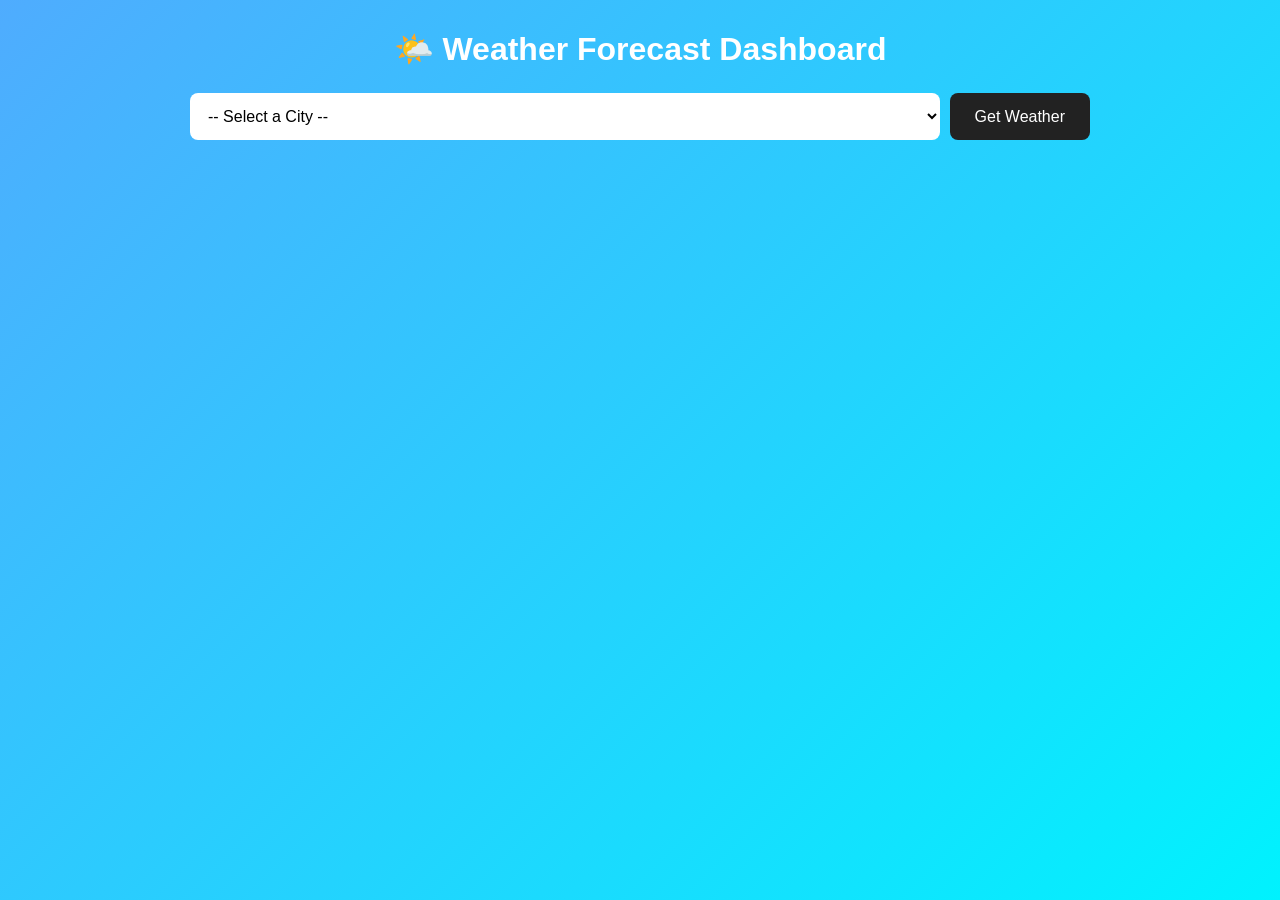
<file: weatherapp/index.html>
<!DOCTYPE html>
<html lang="en">

<head>
    <meta charset="UTF-8">

    <meta name="viewport"
          content="width=device-width, initial-scale=1.0">

    <title>Weather Forecast Dashboard</title>

    <style>

        * {
            box-sizing: border-box;
            margin: 0;
            padding: 0;
        }

        body {
            font-family: Arial, sans-serif;
            background: linear-gradient(135deg, #4facfe, #00f2fe);
            min-height: 100vh;
            padding: 30px;
        }

        .container {
            max-width: 900px;
            margin: auto;
        }

        h1 {
            text-align: center;
            color: white;
            margin-bottom: 25px;
        }

        /* Search Area */

        .search-box {
            display: flex;
            gap: 10px;
            margin-bottom: 20px;
        }

        .search-box select {
            flex: 1;
            padding: 14px;
            border: none;
            border-radius: 8px;
            font-size: 16px;
            background: white;
            cursor: pointer;
        }

        .search-box button {
            padding: 14px 25px;
            border: none;
            border-radius: 8px;
            background: #222;
            color: white;
            cursor: pointer;
            font-size: 16px;
        }

        .search-box button:hover {
            background: #444;
        }

        #message {
            text-align: center;
            color: white;
            margin: 15px;
            font-size: 18px;
        }

        /* Current Weather */

        .current-weather {
            background: rgba(255, 255, 255, 0.9);
            padding: 30px;
            border-radius: 15px;
            text-align: center;
            margin-bottom: 25px;
        }

        #location {
            font-size: 28px;
            margin-bottom: 15px;
        }

        .temperature {
            font-size: 60px;
            font-weight: bold;
            color: #2196f3;
        }

        #description {
            font-size: 20px;
            margin: 10px 0 25px;
        }

        .details {
            display: flex;
            justify-content: center;
            gap: 50px;
        }

        .details div {
            display: flex;
            flex-direction: column;
            gap: 5px;
        }

        /* Forecast */

        .forecast-title {
            color: white;
            text-align: center;
            margin-bottom: 15px;
        }

        .forecast {
            display: grid;
            grid-template-columns: repeat(5, 1fr);
            gap: 15px;
        }

        .forecast-card {
            background: white;
            padding: 20px;
            border-radius: 12px;
            text-align: center;
        }

        .forecast-card h3 {
            margin-bottom: 10px;
        }

        .forecast-card p {
            margin: 8px 0;
        }

        .forecast-card .temp {
            font-size: 24px;
            font-weight: bold;
            color: #2196f3;
        }

        .hidden {
            display: none;
        }

        @media (max-width: 700px) {

            .search-box {
                flex-direction: column;
            }

            .forecast {
                grid-template-columns: repeat(2, 1fr);
            }

            .details {
                gap: 20px;
            }

        }

    </style>

</head>


<body>

    <div class="container">

        <h1>🌤️ Weather Forecast Dashboard</h1>


        <!-- City Dropdown -->

        <div class="search-box">

            <select id="citySelect">

                <option value="">-- Select a City --</option>

                <option value="Hyderabad">
                    Hyderabad
                </option>

                <option value="Bengaluru">
                    Bengaluru
                </option>

                <option value="Chennai">
                    Chennai
                </option>

                <option value="Mumbai">
                    Mumbai
                </option>

                <option value="Delhi">
                    Delhi
                </option>

                <option value="Kolkata">
                    Kolkata
                </option>

                <option value="Pune">
                    Pune
                </option>

                <option value="Vijayawada">
                    Vijayawada
                </option>

                <option value="Visakhapatnam">
                    Visakhapatnam
                </option>

                <option value="Tirupati">
                    Tirupati
                </option>

            </select>


            <button id="searchBtn">
                Get Weather
            </button>

        </div>


        <!-- Message -->

        <p id="message"></p>


        <!-- Weather Information -->

        <div id="weather" class="hidden">

            <div class="current-weather">

                <h2 id="location"></h2>


                <div class="temperature">

                    <span id="temperature"></span>°C

                </div>


                <p id="description"></p>


                <div class="details">

                    <div>

                        💧

                        <strong>
                            Humidity
                        </strong>

                        <span id="humidity"></span>%

                    </div>


                    <div>

                        💨

                        <strong>
                            Wind
                        </strong>

                        <span id="wind"></span>
                        km/h

                    </div>

                </div>

            </div>


            <!-- 5-Day Forecast -->

            <h2 class="forecast-title">
                5-Day Forecast
            </h2>


            <div id="forecast"
                 class="forecast">
            </div>

        </div>

    </div>


    <script>

        // ==================================================
        // 1. Get HTML Elements
        // ==================================================

        const citySelect =
            document.getElementById("citySelect");

        const searchBtn =
            document.getElementById("searchBtn");

        const weatherDiv =
            document.getElementById("weather");

        const message =
            document.getElementById("message");

        const locationElement =
            document.getElementById("location");

        const temperatureElement =
            document.getElementById("temperature");

        const descriptionElement =
            document.getElementById("description");

        const humidityElement =
            document.getElementById("humidity");

        const windElement =
            document.getElementById("wind");

        const forecastDiv =
            document.getElementById("forecast");


        // ==================================================
        // 2. Button Event
        // ==================================================

        searchBtn.addEventListener(
            "click",
            getWeather
        );


        // ==================================================
        // 3. Get Weather Function
        // ==================================================

        async function getWeather() {

            // Get selected city

            const city =
                citySelect.value;


            // Check city selection

            if (city === "") {

                message.textContent =
                    "Please select a city.";

                weatherDiv.classList.add(
                    "hidden"
                );

                return;
            }


            // Show loading message

            message.textContent =
                "Loading weather data...";

            weatherDiv.classList.add(
                "hidden"
            );


            try {

                // ==================================================
                // 4. Geocoding API
                // City Name → Latitude + Longitude
                // ==================================================

                const geoURL =
                    `https://geocoding-api.open-meteo.com/v1/search?name=${encodeURIComponent(city)}&count=1&language=en&format=json`;


                const geoResponse =
                    await fetch(geoURL);


                if (!geoResponse.ok) {

                    throw new Error(
                        "Unable to find city."
                    );

                }


                // Convert response to JSON

                const geoData =
                    await geoResponse.json();


                // Check results

                if (
                    !geoData.results ||
                    geoData.results.length === 0
                ) {

                    throw new Error(
                        "City not found."
                    );

                }


                // Get location

                const location =
                    geoData.results[0];


                const latitude =
                    location.latitude;

                const longitude =
                    location.longitude;


                // ==================================================
                // 5. Weather API
                // ==================================================

                const weatherURL =
                    `https://api.open-meteo.com/v1/forecast` +
                    `?latitude=${latitude}` +
                    `&longitude=${longitude}` +
                    `&current=temperature_2m,relative_humidity_2m,wind_speed_10m,weather_code` +
                    `&daily=weather_code,temperature_2m_max,temperature_2m_min` +
                    `&timezone=auto` +
                    `&forecast_days=5`;


                // Send request

                const weatherResponse =
                    await fetch(weatherURL);


                if (!weatherResponse.ok) {

                    throw new Error(
                        "Unable to fetch weather data."
                    );

                }


                // Convert to JSON

                const weatherData =
                    await weatherResponse.json();


                // ==================================================
                // 6. Display Weather
                // ==================================================

                displayWeather(
                    location,
                    weatherData
                );


                message.textContent = "";

                weatherDiv.classList.remove(
                    "hidden"
                );

            }


            catch (error) {

                message.textContent =
                    error.message;

                weatherDiv.classList.add(
                    "hidden"
                );

            }

        }


        // ==================================================
        // 7. Display Current Weather
        // ==================================================

        function displayWeather(
            location,
            data
        ) {

            // Display city

            locationElement.textContent =
                `${location.name}, ${location.country}`;


            // Display temperature

            temperatureElement.textContent =
                Math.round(
                    data.current.temperature_2m
                );


            // Display weather description

            descriptionElement.textContent =
                getWeatherDescription(
                    data.current.weather_code
                );


            // Display humidity

            humidityElement.textContent =
                data.current.relative_humidity_2m;


            // Display wind speed

            windElement.textContent =
                data.current.wind_speed_10m;


            // Display forecast

            displayForecast(
                data.daily
            );

        }


        // ==================================================
        // 8. Display 5-Day Forecast
        // ==================================================

        function displayForecast(
            daily
        ) {

            // Remove previous cards

            forecastDiv.innerHTML = "";


            // Loop through five days

            for (
                let i = 0;
                i < daily.time.length;
                i++
            ) {

                // Convert date

                const date =
                    new Date(
                        daily.time[i]
                    );


                // Get day name

                const dayName =
                    date.toLocaleDateString(
                        "en-US",
                        {
                            weekday: "short"
                        }
                    );


                // Create forecast card

                const card =
                    document.createElement(
                        "div"
                    );


                card.classList.add(
                    "forecast-card"
                );


                // Add information

                card.innerHTML = `

                    <h3>
                        ${dayName}
                    </h3>

                    <p>
                        ${getWeatherDescription(
                            daily.weather_code[i]
                        )}
                    </p>

                    <p class="temp">
                        ${Math.round(
                            daily.temperature_2m_max[i]
                        )}°C
                    </p>

                    <p>
                        Min:
                        ${Math.round(
                            daily.temperature_2m_min[i]
                        )}°C
                    </p>

                `;


                // Add card

                forecastDiv.appendChild(
                    card
                );

            }

        }


        // ==================================================
        // 9. Weather Code Description
        // ==================================================

        function getWeatherDescription(
            code
        ) {

            const weatherCodes = {

                0: "Clear sky",

                1: "Mainly clear",

                2: "Partly cloudy",

                3: "Overcast",

                45: "Fog",

                48: "Depositing rime fog",

                51: "Light drizzle",

                53: "Moderate drizzle",

                55: "Dense drizzle",

                61: "Slight rain",

                63: "Moderate rain",

                65: "Heavy rain",

                71: "Slight snowfall",

                73: "Moderate snowfall",

                75: "Heavy snowfall",

                80: "Slight rain showers",

                81: "Moderate rain showers",

                82: "Violent rain showers",

                95: "Thunderstorm"

            };


            return (
                weatherCodes[code] ||
                "Unknown weather"
            );

        }

    </script>

</body>

</html>
</file>
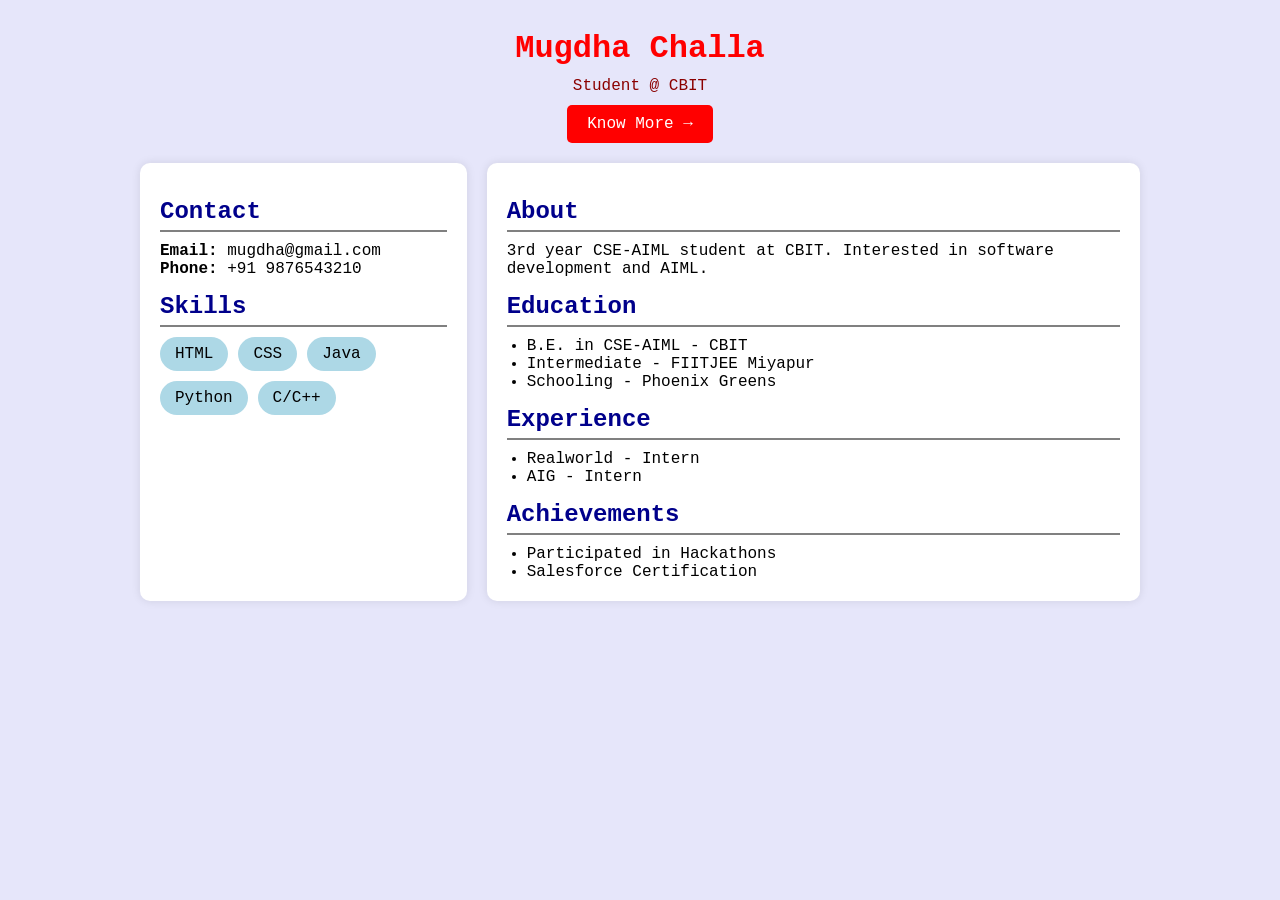
<file: week-1/my-portfolio/index.html>
<!DOCTYPE html>
<html lang="en">
<head>
    <meta charset="UTF-8">
    <meta name="viewport" content="width=device-width, initial-scale=1.0">
    <title>My Portfolio</title>
    <link rel="stylesheet" href="style.css">

    
</head>

<body>

<div class="header">
    <h1>Mugdha Challa</h1>
    <p>Student @ CBIT</p>
    <a href="index2.html">Know More →</a>
</div>

<div class="container">

    <div class="sidebar">

        <h2>Contact</h2>
        <p><b>Email:</b> mugdha@gmail.com</p>
        <p><b>Phone:</b> +91 9876543210</p>

        <h2>Skills</h2>
        <div class="skills">
            <div class="skill">HTML</div>
            <div class="skill">CSS</div>
            <div class="skill">Java</div>
            <div class="skill">Python</div>
            <div class="skill">C/C++</div>
        </div>

    </div>

    <div class="main">
        <h2>About</h2>
        <p> 3rd year CSE-AIML student at CBIT. Interested in software development and AIML. </p>

        <h2>Education</h2>
        <ul>
            <li>B.E. in CSE-AIML - CBIT</li>
            <li>Intermediate - FIITJEE Miyapur</li>
            <li>Schooling - Phoenix Greens</li>
        </ul>

        <h2>Experience</h2>
        <ul>
            <li>Realworld - Intern</li>
            <li>AIG - Intern</li>
        </ul>

        <h2>Achievements</h2>
        <ul>
            <li>Participated in Hackathons</li>
            <li>Salesforce Certification</li>
        </ul>

    </div>

</div>

</body>
</html>
</file>
<file: week-1/my-portfolio/style.css>
*{
            margin:0;
            padding:0;
            box-sizing:border-box;
            font-family: 'Courier New', Courier, monospace;
        }

        body{
            background-color:lavender;
            padding:30px;
        }

        .container{
            display:grid;
            grid-template-columns:1fr 2fr;
            gap:20px;
            max-width:1000px;
            margin:auto;
        }

        .sidebar{
            background:white;
            padding:20px;
            border-radius:10px;
            box-shadow:0 0 10px rgba(0,0,0,0.1);
        }


        .main{
            background:white;
            padding:20px;
            border-radius:10px;
            box-shadow:0 0 10px rgba(0,0,0,0.1);
        }

        .header{
            display:flex;
            flex-direction:column;
            align-items:center;
            justify-content:center;
            margin-bottom:20px;
        }

        .header h1{
            color:red;
        }

        .header p{
            color:darkred;
            margin:10px 0;
        }

        .header a{
            text-decoration:none;
            background:red;
            color:white;
            padding:10px 20px;
            border-radius:5px;
        }

        h2{
            color:darkblue;
            margin:15px 0 10px;
            border-bottom:2px solid gray;
            padding-bottom:5px;
        }

        ul{
            padding-left:20px;
        }

        .skills{
            display:flex;
            flex-wrap:wrap;
            gap:10px;
        }

        .skill{
            background:lightblue;
            padding:8px 15px;
            border-radius:20px;
        }
        .skill:hover{
            color: red;
            background:lightblue;
            padding:8px 15px;
            border-radius:20px;
        }
</file>
